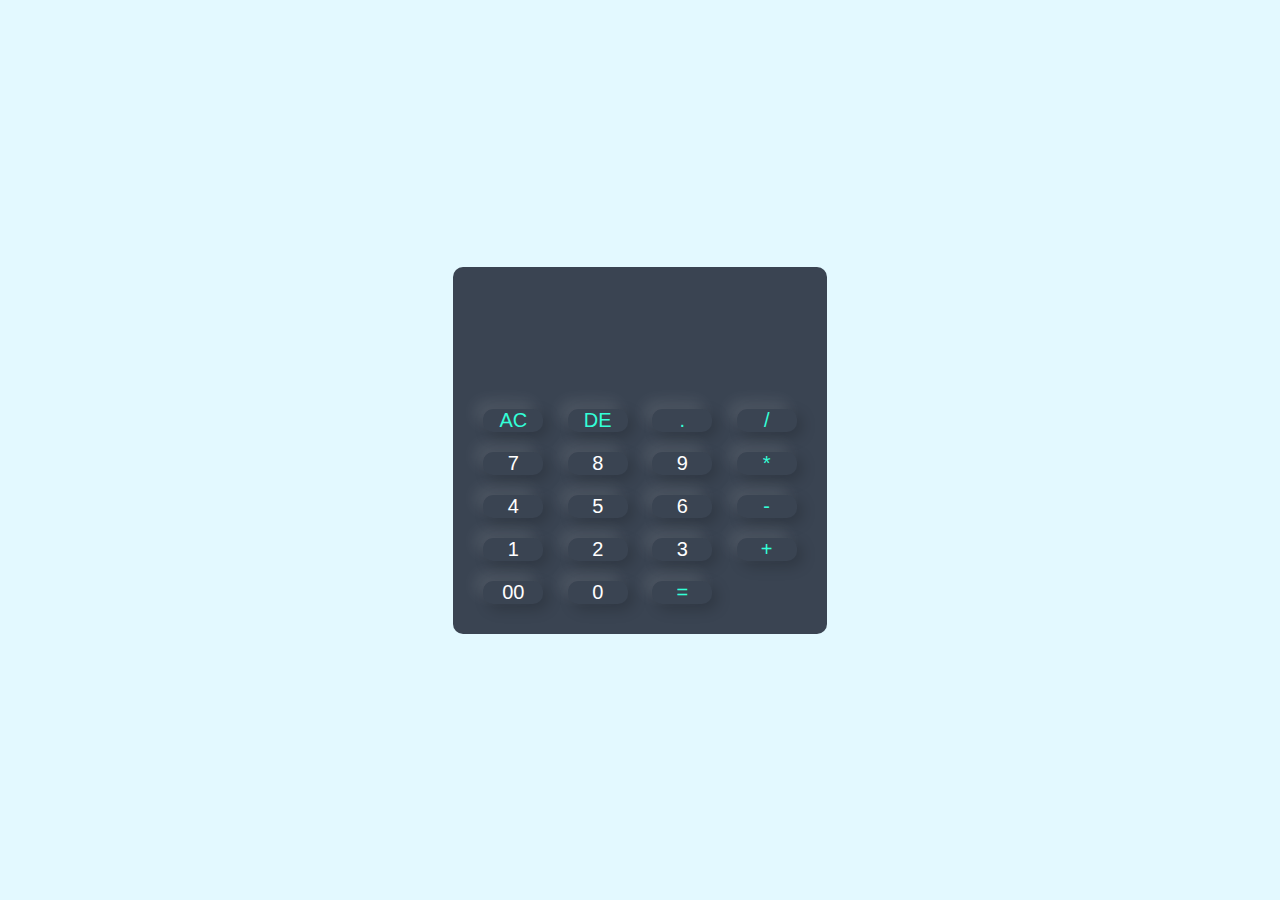
<file: index.html>
<!DOCTYPE html>
<html lang="en">
<head>
   <meta charset="UTF-8">
   <meta name="viewport" content="width=device-width, initial-scale=1.0">
   <title>Welcome to Calculator me!</title>
   <link rel="stylesheet" href="style.css">
</head>
<body>
   <div class="container">
      <div class="calculator">
         <form>
            <div class="display">
               <input type="text" name="display">
            </div>
            <div>
               <input type="button" value="AC" onclick="display.value = '' " class="operator">
               <input type="button" value="DE" onclick="display.value = display.value.toString().slice
               (0,-1)" class="operator">
               <input type="button" value="." onclick="display.value += '' " class="operator">
               <input type="button" value="/" onclick="display.value += '' " class="operator">
            </div>
            <div>
               <input type="button" value="7" onclick="display.value += '7' ">
               <input type="button" value="8" onclick="display.value += '8' ">
               <input type="button" value="9" onclick="display.value += '9' ">
               <input type="button" value="*" onclick="display.value += '*' " class="operator">
            </div>
            <div>
               <input type="button" value="4" onclick="display.value += '4' ">
               <input type="button" value="5" onclick="display.value += '5' ">
               <input type="button" value="6" onclick="display.value += '6' ">
               <input type="button" value="-" onclick="display.value += '-' " class="operator">
            </div>
            <div>
               <input type="button" value="1"onclick="display.value += '1' ">
               <input type="button" value="2"onclick="display.value += '2' ">
               <input type="button" value="3"onclick="display.value += '3' ">
               <input type="button" value="+"onclick="display.value += '+' "class="operator">
            </div>
            <div>
               <input type="button" value="00" onclick="display.value += '00' ">
               <input type="button" value="0"onclick="display.value += '0' ">
               <input type="button" value="=" onclick="display.value = eval(display.value)"
                class="equal operator">
               
            </div>
         </form>
      </div>
   </div>
</body>
</html>
</file>
<file: style.css>
*{
    margin: 0;
    padding: 0;
    font-family: 'poppins',sans-serif;
    box-sizing: border-box;
}


.container{
    width: 100%;
    height: 100vh;
    background: #e3f9ff;
    display: flex;
    align-items: center;
    justify-content: center;
}
.calculator{
    background: #3a4452;
    padding: 20px;
    border-radius: 10px;
}
.calculator form input{
    border: 0;
    outline: 0;
    width: 60px;
    border-radius: 10px;
    box-shadow: -8px -8px 15px rgba(255, 255, 255, 0.1), 5px 5px 15px rgba(0, 0, 0, 0.20);
    background: transparent;
    font-size: 20px;
    color: #fff;
    cursor: pointer;
    margin: 10px;

}
form .display{
    display: flex;
    justify-content: flex-end;
    margin: 20px 0; 
}
form .display input{
    text-align: right;
    flex: 1;
    font-size: 45px;
    box-shadow: none;

}
form input .equal{
    width: 145px;

}
form input.operator{
    color: #33ffd8;
}
</file>
